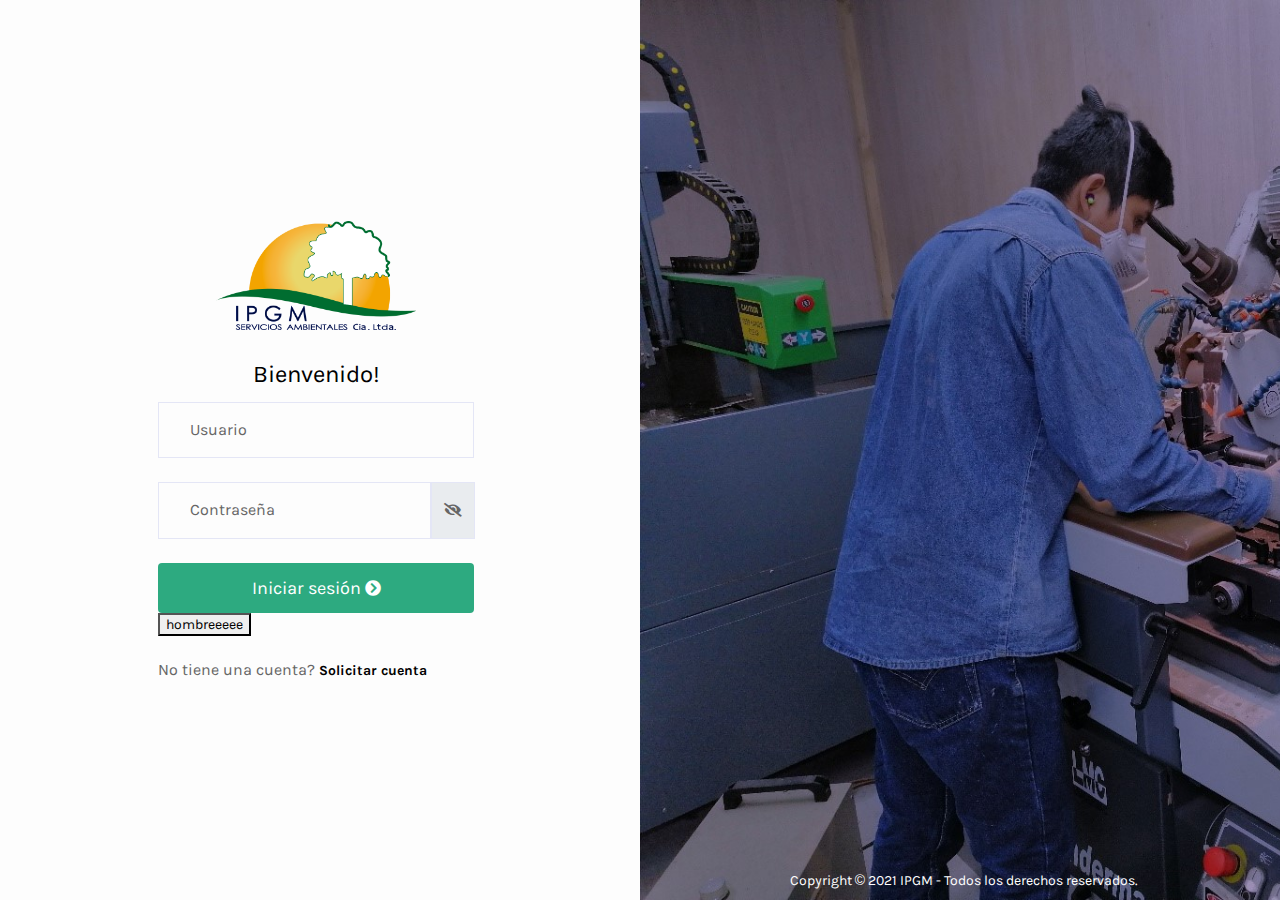
<file: auth/login/index.html>
<!---->
<!DOCTYPE html>
<html lang="en">


<meta http-equiv="content-type" content="text/html;charset=utf-8" />
    <meta charset="utf-8">
    <meta name="viewport" content="width=device-width, initial-scale=1, shrink-to-fit=no">
    <meta http-equiv="x-ua-compatible" content="ie=edge">
    <title>IPGM</title>
    <link rel="icon" type="image/png" href="../../static/style_index/img/logos/ipgm.png" />
    <!-- Font Awesome -->
    <link rel="stylesheet" href="../../../use.fontawesome.com/releases/v5.11.2/css/all.css">
    <!-- Bootstrap core CSS -->
    <link href="../../static/style_admin/css/style.css" rel="stylesheet">
    <!--Movil-->
    <link href="../../static/style_movil/style_login.css" rel="stylesheet">
    <style>
        input:focus {
            border: 1px solid #289672 !important;
        }
        
        button:hover {
            background-color: #33bb8e !important;
        }
    </style>
     
</head>

<body>
    
<!--Login-->
<div class="container-scroller">
    <div class="container-fluid page-body-wrapper full-page-wrapper">
        <div class="content-wrapper d-flex align-items-stretch auth auth-img-bg" style="background-color: #fdfdfd;">
            <div class="row flex-grow">
                <div class="col-lg-6 d-flex align-items-center justify-content-center">
                    <div class="auth-form-transparent text-left p-3">
                        <div class="brand-logo text-center">
                            <a href="../../index.html" style="cursor: pointer;">
                                <img src="../../static/style_index/img/logos/ipgm.png" alt="logo" class="img-fluid" style="width: 200px;">
                            </a>
                        </div>
                        <h4 class="text-black text-center">Bienvenido!</h4>
                        
                        <form method="POST" action="https://www.ipgmservicios.com/auth/proceso/" enctype="multipart/form-data" class="pt-2">
                            <input type="hidden" name="csrfmiddlewaretoken" value="dC2R0DtTaPnb9e8zCxXZPORUlvePnOxyIZvvJuEVM1QuHG4kzH3R7PvmMcjTFfmq">
                            <div class="form-group">
                                <input type="text" style="font-size: 16px;" class="form-control input_login form-control-lg" required name="username" placeholder="Usuario">
                            </div>
                            <div class="form-group">
                                <div class="input-group">
                                    <input type="password" style="font-size: 16px;" class="form-control input_login input_pass form-control-lg" required name="password" placeholder="Contraseña">
                                    <div class="input-group-prepend" id="show_hide_password" style="cursor: pointer;">
                                        <span class="input-group-text"><i class="fas fa-eye-slash"></i></span>
                                    </div>
                                </div>
                            </div>
                            <div class="mt-3">
                                <button class="btn btn-block btn-lg font-weight-medium auth-form-btn button_login" type="submit" style="background-color: #2daa80;color: white;"><h5 style="margin-top: -1px;font-size: 18px;">Iniciar sesión <i class="fas fa-chevron-circle-right"></i></h5></button>
                            </div>
                            <button id="boton1111">hombreeeee</button>
                            <div class="text-left mt-4 font-weight-light" style="font-size: 16px;">
                                No tiene una cuenta? <a href="../registro/index.html" class="auth-link text-black font-weight-bold">Solicitar cuenta</a>
                            </div>
                        </form>
                    </div>
                </div>
                <div class="col-lg-6 login-half-bg d-flex flex-row" style="background-image: url('../../static/style_index/img/index/monitoreo88.jpg')">
                    <p class="text-white font-weight-medium text-center flex-grow align-self-end">Copyright &copy; 2021 IPGM - Todos los derechos reservados.</p>
                </div>
            </div>
        </div>
    </div>
 
</div>


<!---->


    <script src="../../../ajax.googleapis.com/ajax/libs/jquery/3.5.1/jquery.min.js"></script>
    <script>
        $(document).ready(function() {
            $("#show_hide_password").on('click', function(event) {
                event.preventDefault();
                console.log('diste clic')
                if ($('.input_pass').attr("type") == "text") {
                    $('.input_pass').attr('type', 'password');
                    $('#show_hide_password i').addClass("fa-eye-slash");
                    $('#show_hide_password i').removeClass("fa-eye");
                } else if ($('.input_pass').attr("type") == "password") {
                    $('.input_pass').attr('type', 'text');
                    $('#show_hide_password i').removeClass("fa-eye-slash");
                    $('#show_hide_password i').addClass("fa-eye");
                }
            });
        })
    </script>
</body>



</html>
</file>
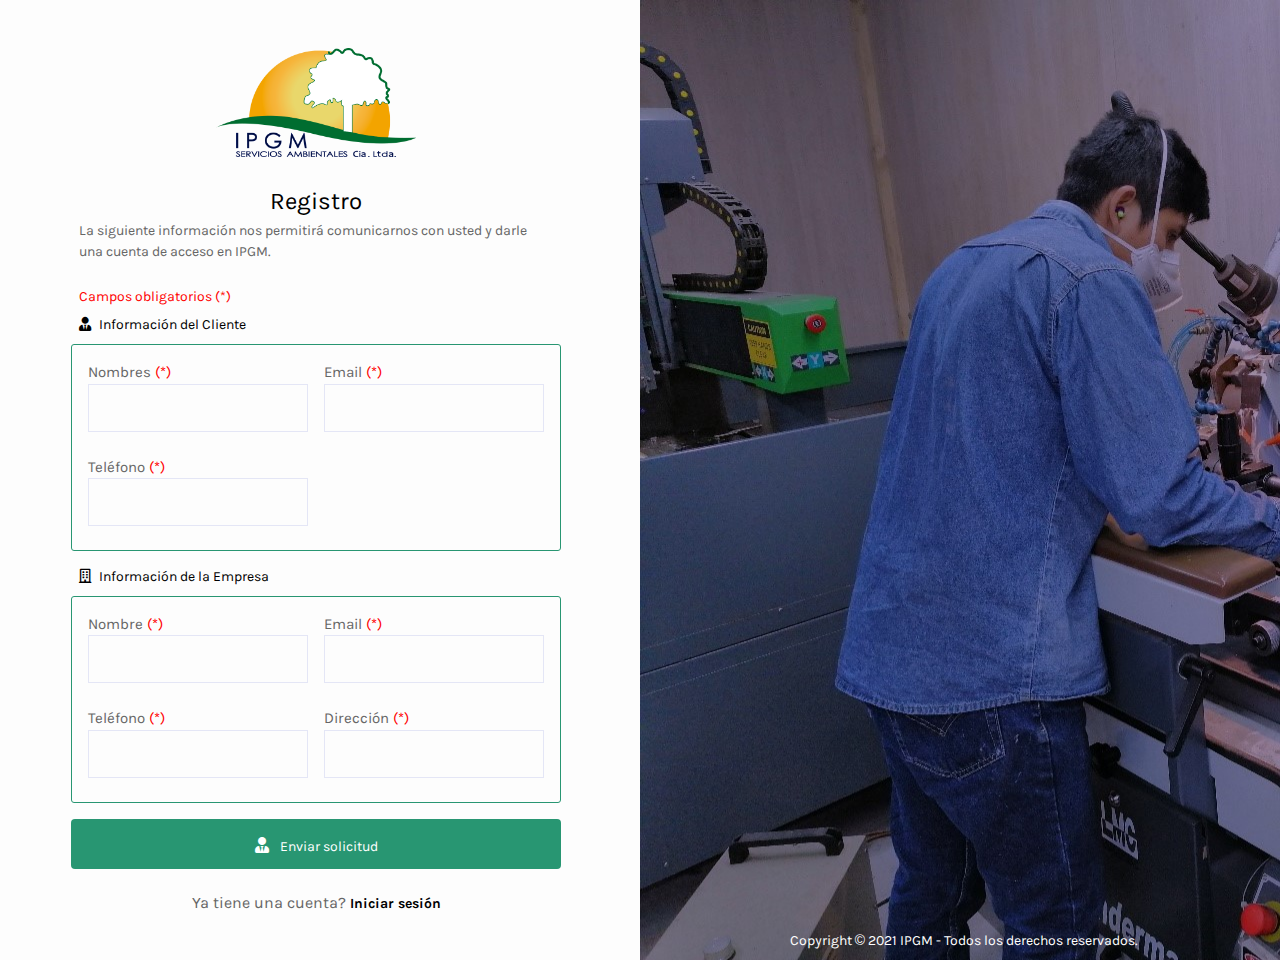
<file: auth/registro/index.html>
<!---->
<!DOCTYPE html>
<html lang="en">


<!-- Mirrored from www.ipgmservicios.com/auth/registro/ by HTTrack Website Copier/3.x [XR&CO'2014], Thu, 30 Mar 2023 23:13:35 GMT -->
<!-- Added by HTTrack --><meta http-equiv="content-type" content="text/html;charset=utf-8" /><!-- /Added by HTTrack -->
<head>
    <meta charset="utf-8">
    <meta name="viewport" content="width=device-width, initial-scale=1, shrink-to-fit=no">
    <meta http-equiv="x-ua-compatible" content="ie=edge">
    <title>IPGM</title>
    <link rel="icon" type="image/png" href="../../static/style_index/img/logos/ipgm.png" />
    <!-- Font Awesome -->
    <link rel="stylesheet" href="../../../use.fontawesome.com/releases/v5.11.2/css/all.css">
    <!-- Bootstrap core CSS -->
    <link href="../../static/style_admin/css/style.css" rel="stylesheet">
    <!--Movil-->
    <link href="../../static/style_movil/style_login.css" rel="stylesheet">
    <style>
        input:focus {
            border: 1px solid #289672 !important;
        }
        
        button:hover {
            background-color: #33bb8e !important;
        }
    </style>
    
<!---->
<style>
    label {
        font-size: 15px !important;
    }
</style>
<!---->

</head>

<body>
    
<!--Registro-->
<div class="container-scroller">
    <div class="container-fluid page-body-wrapper full-page-wrapper">
        <div class="content-wrapper d-flex align-items-stretch auth auth-img-bg" style="background-color: #fdfdfd;">
            <div class="row flex-grow">
                <div class="col-lg-6 d-flex align-items-center justify-content-center">
                    <div class="auth-form-transparent text-left pt-5 pb-5 pl-2 pr-2" style="width: 80%;">
                        <div class="brand-logo text-center">
                            <a href="../../index.html" style="cursor: pointer;">
                                <img src="../../static/style_index/img/logos/ipgm.png" alt="logo" class="img-fluid" style="width: 200px;">
                            </a>
                        </div>
                        <h4 class="text-black text-center">Registro</h4>
                        <p class="pl-2 pr-2">La siguiente información nos permitirá comunicarnos con usted y darle una cuenta de acceso en IPGM.</p>
                        
                        <!---->
                        
                        <!---->
                        
                        <!---->
                        <!---->
                        
                        <!---->
                        
                        <!---->
                        
                        <!---->
                        <form action="https://www.ipgmservicios.com/auth/registro/" method="POST" enctype="multipart/form-data" class="pt-3">
                            <input type="hidden" name="csrfmiddlewaretoken" value="5WnYvCLKMlkhvyZSPmE1FCUhdiSOjJPpAjQCetWMoxNA30VDMwKTXDyJEZXSBaEh">
                            <p class="ml-2" style="color: red;">Campos obligatorios (*)</p>
                            <div class="col-lg-12">
                                <p style="color: black !important;" class="subtitulo_login"><i class="fas fa-user-tie mr-2"></i>Información del Cliente</p>
                            </div>
                            <div class="container pt-3 pb-0 pl-3 pr-3" style="border: 1px solid #289672;border-radius: 3px;">
                                <div class="row">
                                    <!--<div class="col-lg-6 mb-0">
                                        <div class="form-group">
                                            <label for="" class="mb-0"> <span style="color: red;">(*)</span></label> 
                                        </div>
                                    </div>-->
                                    <div class="col-md-6 mb-0">
                                        <div class="form-group">
                                            <label for="" class="mb-0">Nombres <span style="color: red;">(*)</span></label> <input type="text" name="nombres" class="form-control input_login" pattern="[a-zA-Z-áéíóúÁÉÍÓÚ ]+" title="Ingrese nombres validos." maxlength="70" required id="id_nombres">
                                        </div>
                                    </div>
                                    <div class="col-md-6 mb-0">
                                        <div class="form-group">
                                            <label for="" class="mb-0">Email <span style="color: red;">(*)</span></label> <input type="email" name="email" class="form-control input_login" maxlength="70" required id="id_email">
                                        </div>
                                    </div>
                                    <div class="col-md-6 mb-0">
                                        <div class="form-group">
                                            <label for="" class="mb-0">Teléfono <span style="color: red;">(*)</span></label> <input type="text" name="telefono" class="form-control input_login" minlength="10" maxlength="10" pattern="[0-9]+" title="Ingrese un teléfono valido" required id="id_telefono">
                                        </div>
                                    </div>
                                </div>
                            </div>

                            <div class="col-lg-12 mt-3">
                                <p style="color: black !important;" class="subtitulo_login"><i class="far fa-building mr-2"></i>Información de la Empresa</p>
                            </div>
                            <div class="container pt-3 pb-0 pl-3 pr-3" style="border: 1px solid #289672;border-radius: 3px;">
                                <div class="row">
                                    <div class="col-md-6 mb-0">
                                        <div class="form-group">
                                            <label for="" class="mb-0">Nombre <span style="color: red;">(*)</span></label> <input type="text" name="nombre_empresa" class="form-control input_login" maxlength="70" required id="id_nombre_empresa">
                                        </div>
                                    </div>
                                    <div class="col-md-6 mb-0">
                                        <div class="form-group">
                                            <label for="" class="mb-0">Email <span style="color: red;">(*)</span></label> <input type="email" name="email_empresa" class="form-control input_login" maxlength="70" required id="id_email_empresa">
                                        </div>
                                    </div>
                                    <div class="col-md-6 mb-0">
                                        <div class="form-group">
                                            <label for="" class="mb-0">Teléfono <span style="color: red;">(*)</span></label> <input type="text" name="telefono_empresa" class="form-control input_login" minlength="10" maxlength="10" pattern="[0-9]+" title="Ingrese un teléfono valido" required id="id_telefono_empresa">
                                        </div>
                                    </div>
                                    <div class="col-md-6 mb-0">
                                        <div class="form-group">
                                            <label for="" class="mb-0">Dirección <span style="color: red;">(*)</span></label> <input type="text" name="direccion_empresa" class="form-control input_login" maxlength="70" required id="id_direccion_empresa">
                                        </div>
                                    </div>
                                </div>
                            </div>

                            <div class="mt-3">
                                <button class="btn btn-block btn-lg font-weight-medium auth-form-btn button_login" style="background-color: #289672;color: white;" type="submit"><i class="fas fa-user-tie mr-2"></i> Enviar solicitud</button>
                            </div>
                            <div class="text-center mt-4 font-weight-light" style="font-size: 16px;">
                                Ya tiene una cuenta? <a href="../login/index.html" class="auth-link text-black font-weight-bold">Iniciar sesión</a>
                            </div>
                        </form>
                    </div>
                </div>
                <div class="col-lg-6 login-half-bg d-flex flex-row" style="background-image: url('../../static/style_index/img/index/monitoreo88.jpg')">
                    <p class="text-white font-weight-medium text-center flex-grow align-self-end">Copyright &copy; 2021 IPGM - Todos los derechos reservados.</p>
                </div>
            </div>
        </div>
    </div>
</div>

<!---->


    <script src="../../../ajax.googleapis.com/ajax/libs/jquery/3.5.1/jquery.min.js"></script>
    <script>
        $(document).ready(function() {
            $("#show_hide_password").on('click', function(event) {
                event.preventDefault();
                console.log('diste clic')
                if ($('.input_pass').attr("type") == "text") {
                    $('.input_pass').attr('type', 'password');
                    $('#show_hide_password i').addClass("fa-eye-slash");
                    $('#show_hide_password i').removeClass("fa-eye");
                } else if ($('.input_pass').attr("type") == "password") {
                    $('.input_pass').attr('type', 'text');
                    $('#show_hide_password i').removeClass("fa-eye-slash");
                    $('#show_hide_password i').addClass("fa-eye");
                }
            });
        })
    </script>
</body>


<!-- Mirrored from www.ipgmservicios.com/auth/registro/ by HTTrack Website Copier/3.x [XR&CO'2014], Thu, 30 Mar 2023 23:13:35 GMT -->
</html>
</file>
